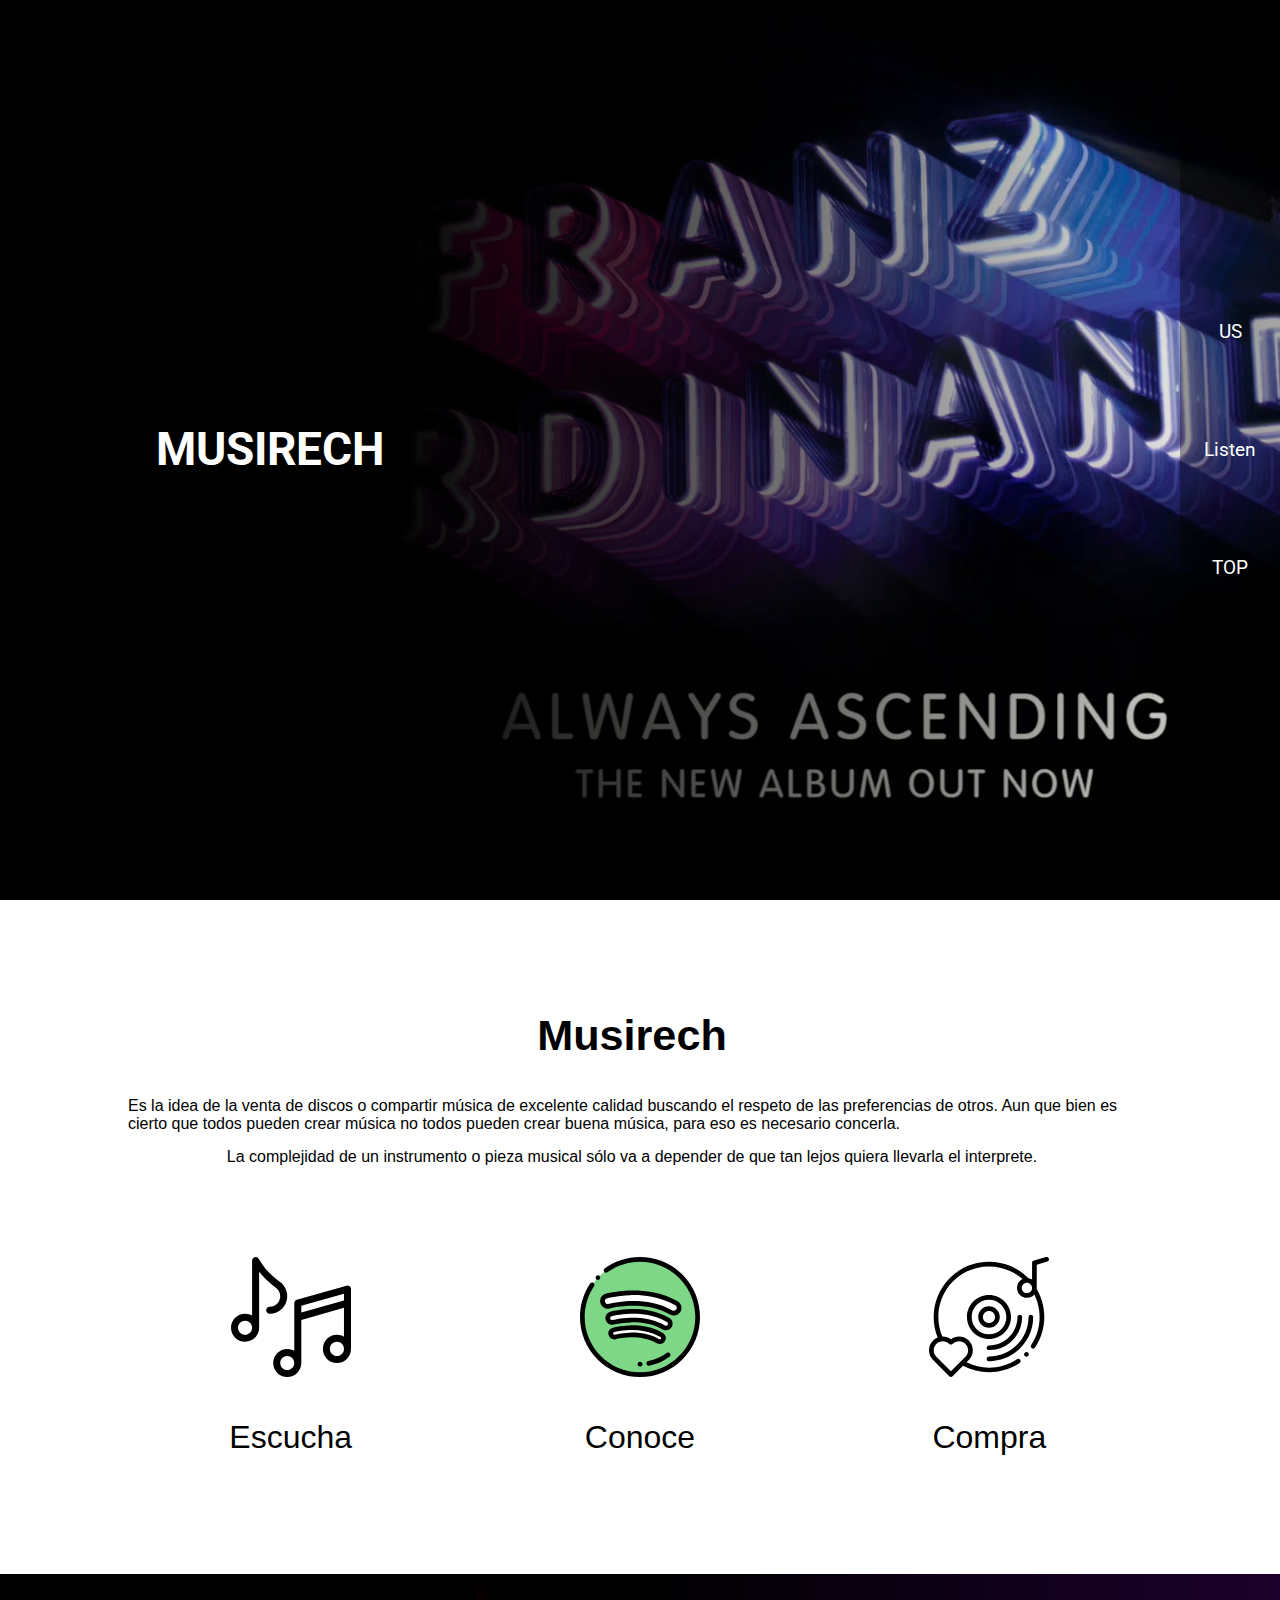
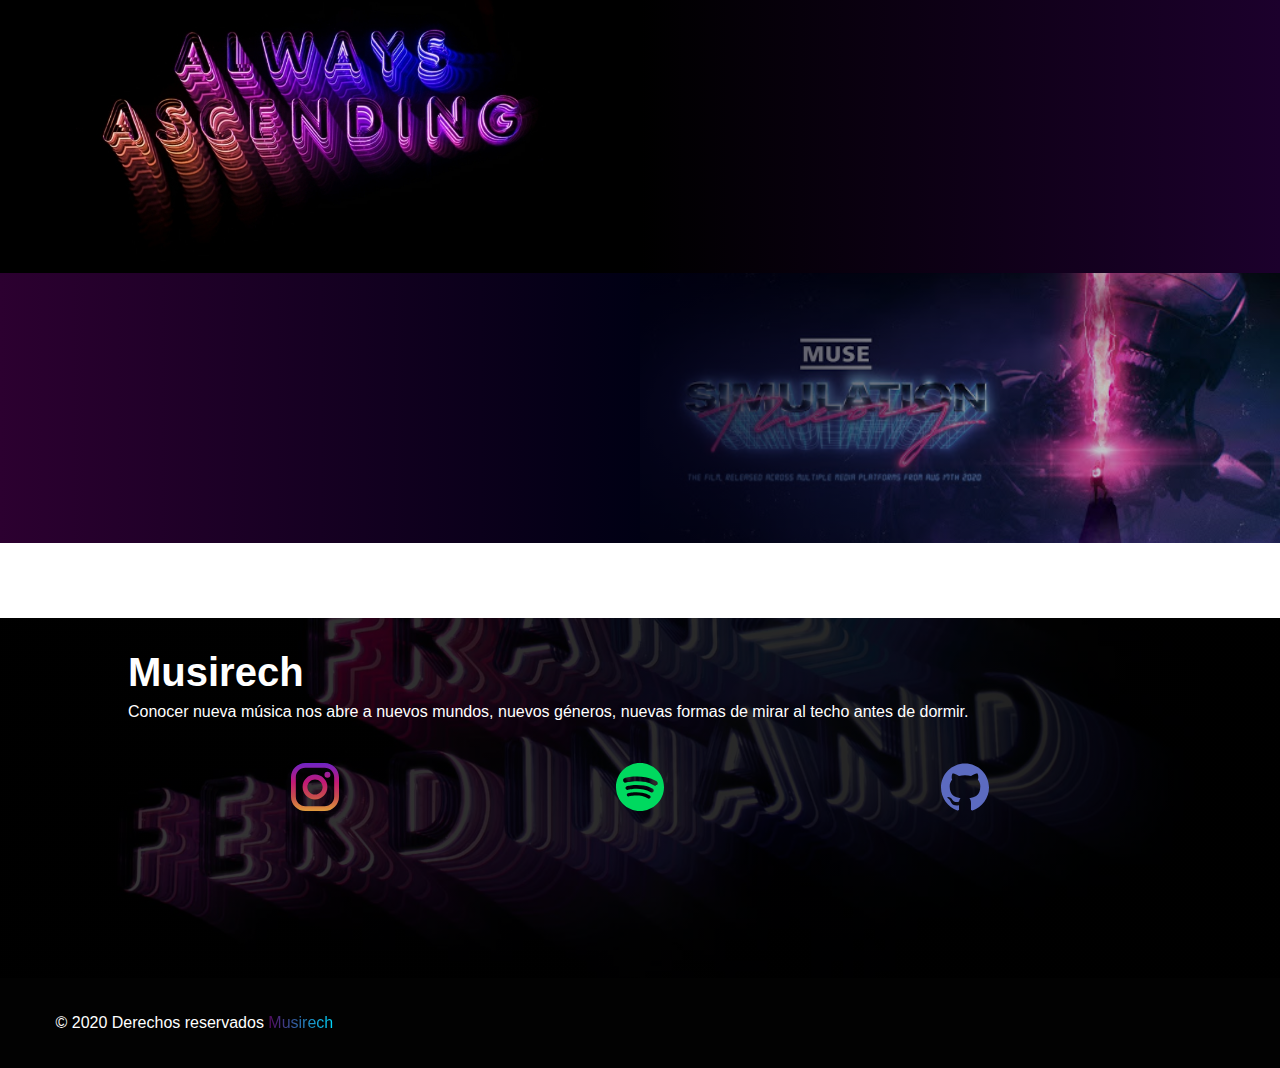
<file: index.html>
<!DOCTYPE html>
<html lang="en">
<head>
    <meta charset="UTF-8">
    <meta name="viewport" content="width=device-width, initial-scale=1.0">
    <link rel="preconnect" href="https://fonts.gstatic.com">
    <link rel="icon" href="img/icons/vinilo.svg">
    <link href="https://fonts.googleapis.com/css2?family=Roboto:wght@400;700;900&display=swap" rel="stylesheet">
    <link href="https://fonts.googleapis.com/icon?family=Material+Icons" rel="stylesheet">
    <link rel="stylesheet" href="css/normalize.css">
    <link rel="stylesheet" href="css/style.css">
    <link rel="stylesheet" href="css/responsive.css">
    <title>Musirech</title>
</head>
<body>
    
    <header>
        <div class="gridhead"> 
            <div class="columnas headColor">
                <div class="barra">
                <div class="musirech">
                <a href="index.html"><h1>MUSIRECH</h1></a> 
                </div>
                </div>
            </div>
            <div class="columnas-h headColumn">
                <div class="barra">
                    <nav class="navegacion">
                    <a href="us.html">US</a>
                    <a href="mls.html">Listen</a>
                    <a href="top.html">TOP</a>
                    </nav>
                </div>
            </div>
        </div>
    </header>

    <section class="contenedor separador grid">
        <div class="columnas-12">

            <h2 class="text-center">Musirech</h2>
        <p>Es la idea de la venta de discos o compartir música de excelente calidad buscando el respeto de las preferencias de otros.
            Aun que bien es cierto que todos pueden crear música no todos pueden crear buena música, para eso es necesario concerla.
        </p>
        <p class="mot text-center">
            La complejidad de un instrumento o pieza musical sólo va a depender de que tan lejos quiera llevarla el interprete.
        </p>
    </div>
    </section>

    <section class="contenedor separador grid">
            <div class="columnas-4c">
                <img src="img/icons/nota-musical.svg" alt="music" class="iconm">
                <h4>Escucha</h4>
            </div>    
            <div class="columnas-4c">
                <img src="img/icons/spotify.svg" alt="spotify" class="iconm">
                <h4>Conoce</h4>
            </div>    
            <div class="columnas-4c">
                <img src="img/icons/musica.svg" alt="disco" class="iconm">
                <h4>Compra</h4>
            </div>    
    </section>

    <main class="separador">
        <div class="grid">
            <div class="columnas-6 coloretion3"></div>
            <div class="columnas-6 coloretion4"></div>
        </div>
        <div class="grid">
            <div class="columnas-6 coloretion"></div>
            <div class="columnas-6 coloretion2"></div>
        </div>
    </main>
    
    <footer class="separador fondfooter2">
        <div class="contenedor fo">
                <h3 class="White2">Musirech</h3>
            <div>
    
                <p class="White2">Conocer nueva música nos abre a nuevos mundos, nuevos géneros, nuevas formas de mirar al techo antes de dormir.</p>
            </div>
            <div class="grid2">
                <div class="columnas-4c"><a href="https://www.instagram.com/c.fabian.b/" target="_blank" rel="noopener noreferrer"><img src="img/icons/instagram.svg" alt="icon" class="vpy"></a>
                </div>
                <div class="columnas-4c">
                <a href="https://open.spotify.com/user/219gsyvt0uaf8daat358u8n58?si=OfvCuQtkR-6CBbhQF8tY_Q" target="_blank" rel="noopener noreferrer"><img src="img/icons/spotifyOrg.svg" alt="icon"  class="vpy"></a>
                </div>
                <div class="columnas-4c">
                    <a href="https://github.com/Fabian137" target="_blank" rel="noopener noreferrer"><img src="img/icons/github.svg" alt="icon" class="vpy"></a>
                </div>
            </div>
        </div>
    </footer>
    <div class="copyri2 White2">
        <div >
            <p>&copy; 2020 Derechos reservados <span class="position">Musirech</span></p>
        </div>
    </div>

</body>
</html>
</file>
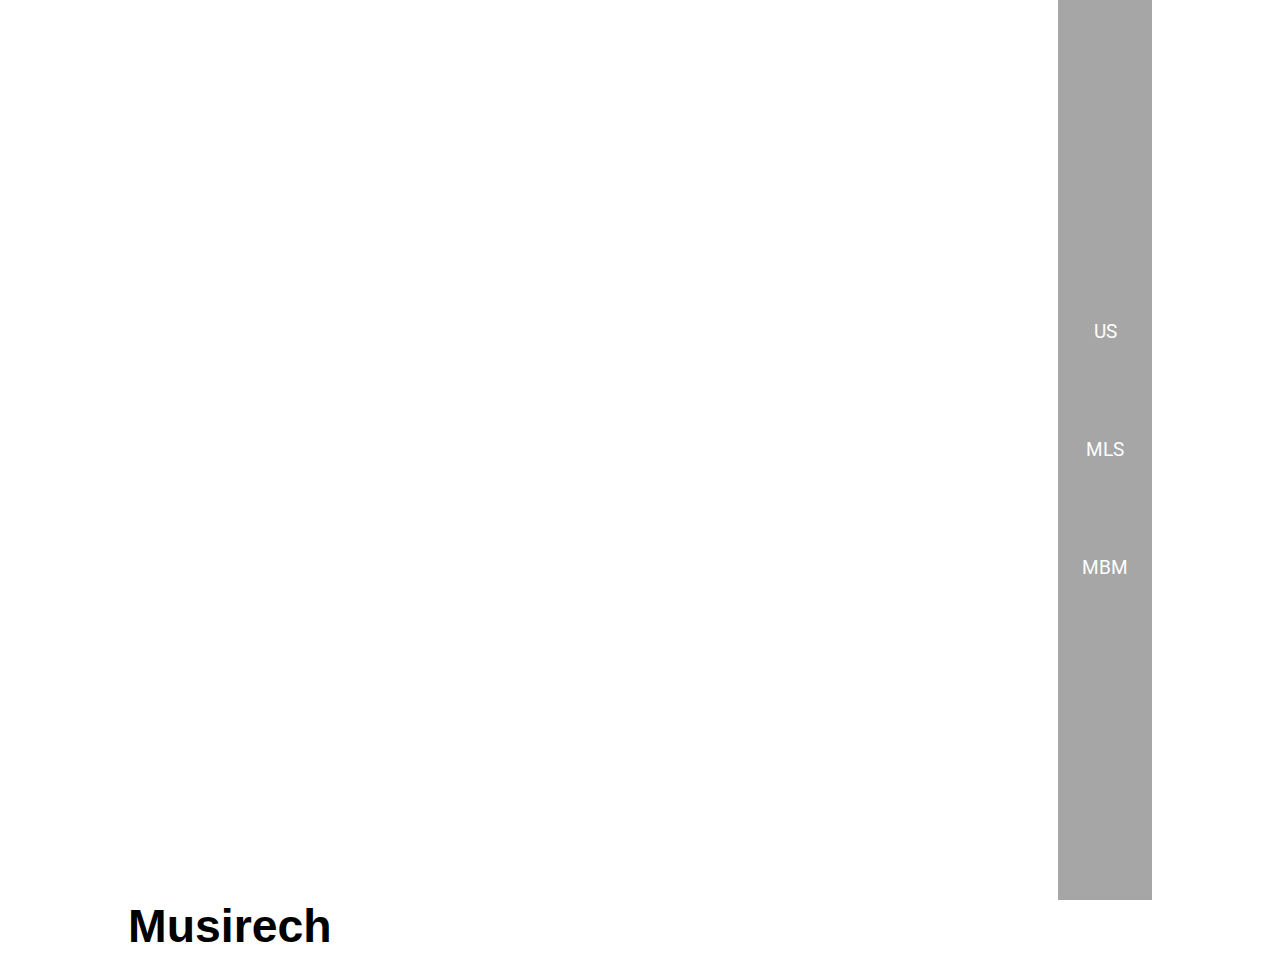
<file: html/index.html>
<!DOCTYPE html>
<html lang="en">
<head>
    <meta charset="UTF-8">
    <meta name="viewport" content="width=device-width, initial-scale=1.0">
    <link rel="preconnect" href="https://fonts.gstatic.com">
<link href="https://fonts.googleapis.com/css2?family=Roboto:wght@400;700;900&display=swap" rel="stylesheet">
    <link rel="stylesheet" href="../css/normalize.css">
    <link rel="stylesheet" href="../css/style.css">
    <title>Mu</title>
</head>
<body>
    
    <header>
        <div class="contenedor">
            <div class="barra">
            <nav class="navegacion">
                <a href="us.html">US</a>
                <a href="mls.html">MLS</a>
                <a href="mbm.html">MBM</a>
            </nav>
            </div>
            <div class="musirech">
                <h1>Musirech</h1>
            </div> 
        </div>
    </header>

    <section>
        
    </section>

</body>
</html>
</file>
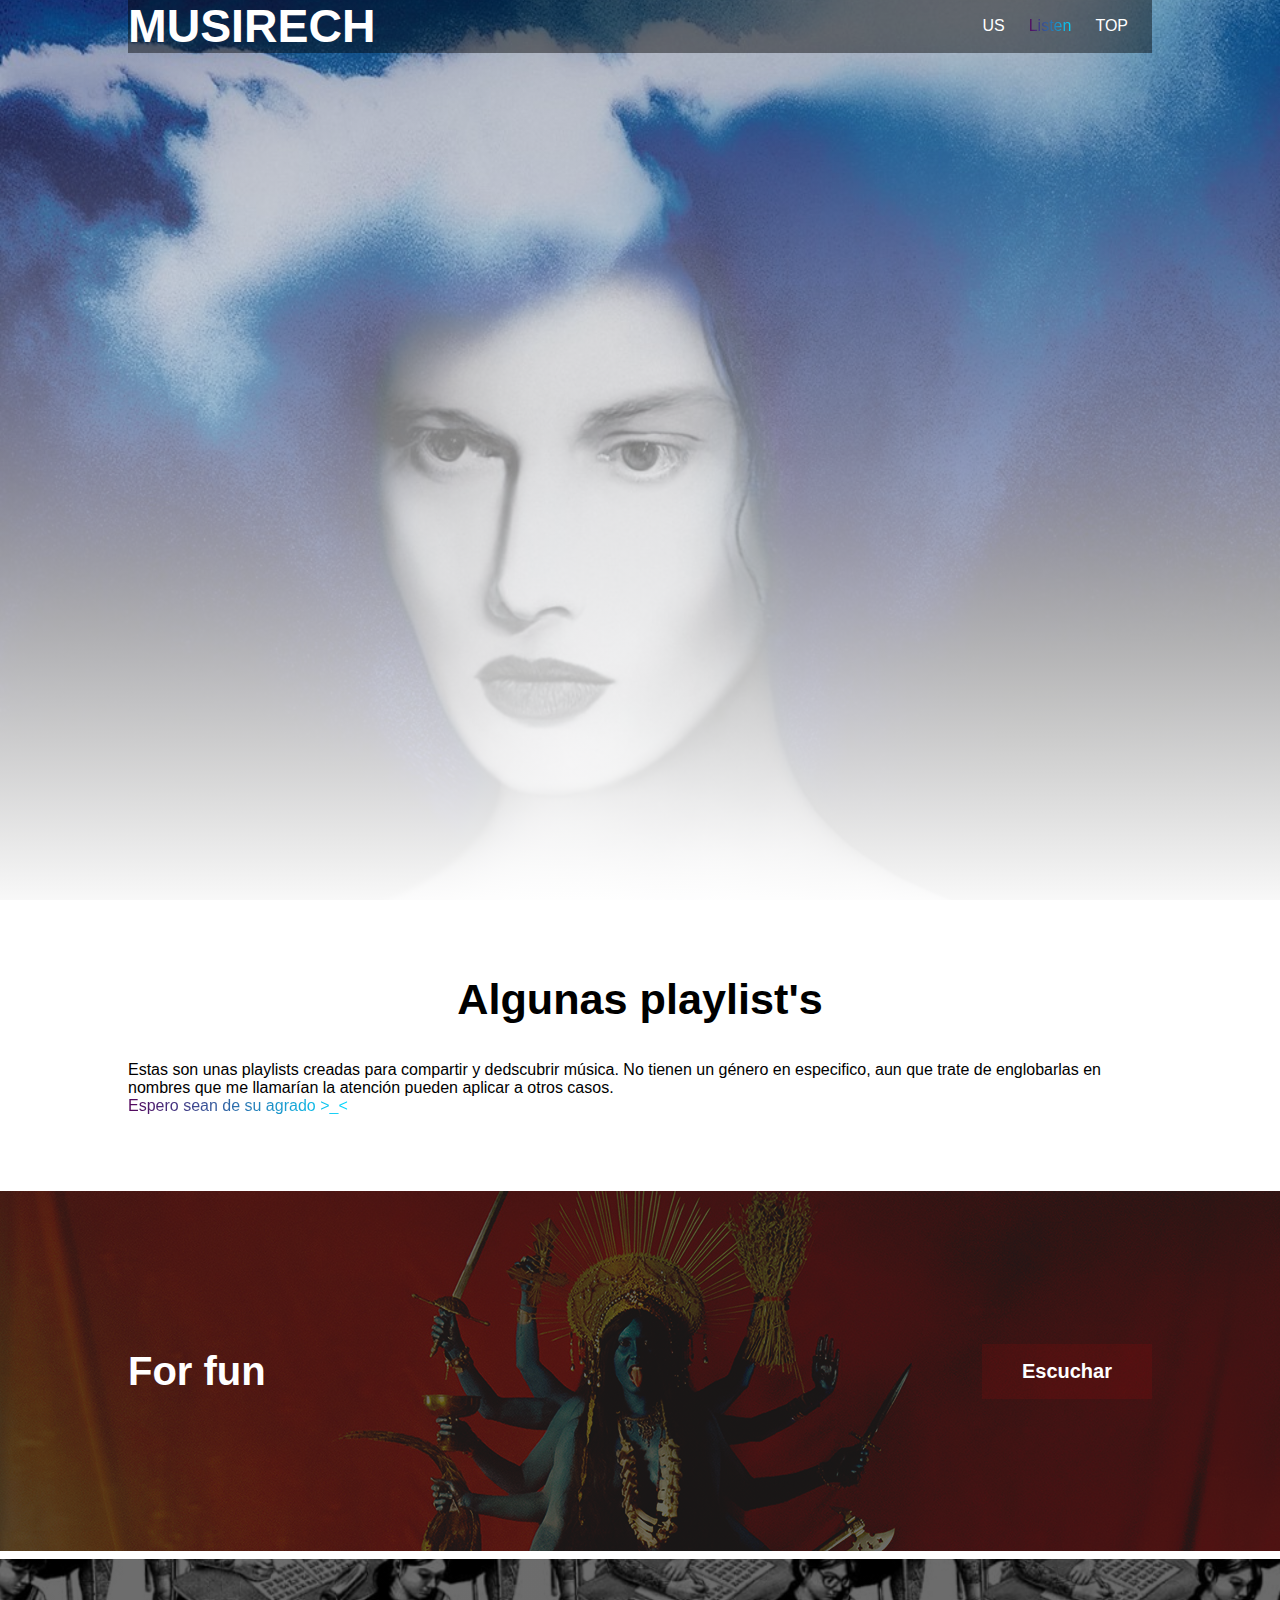
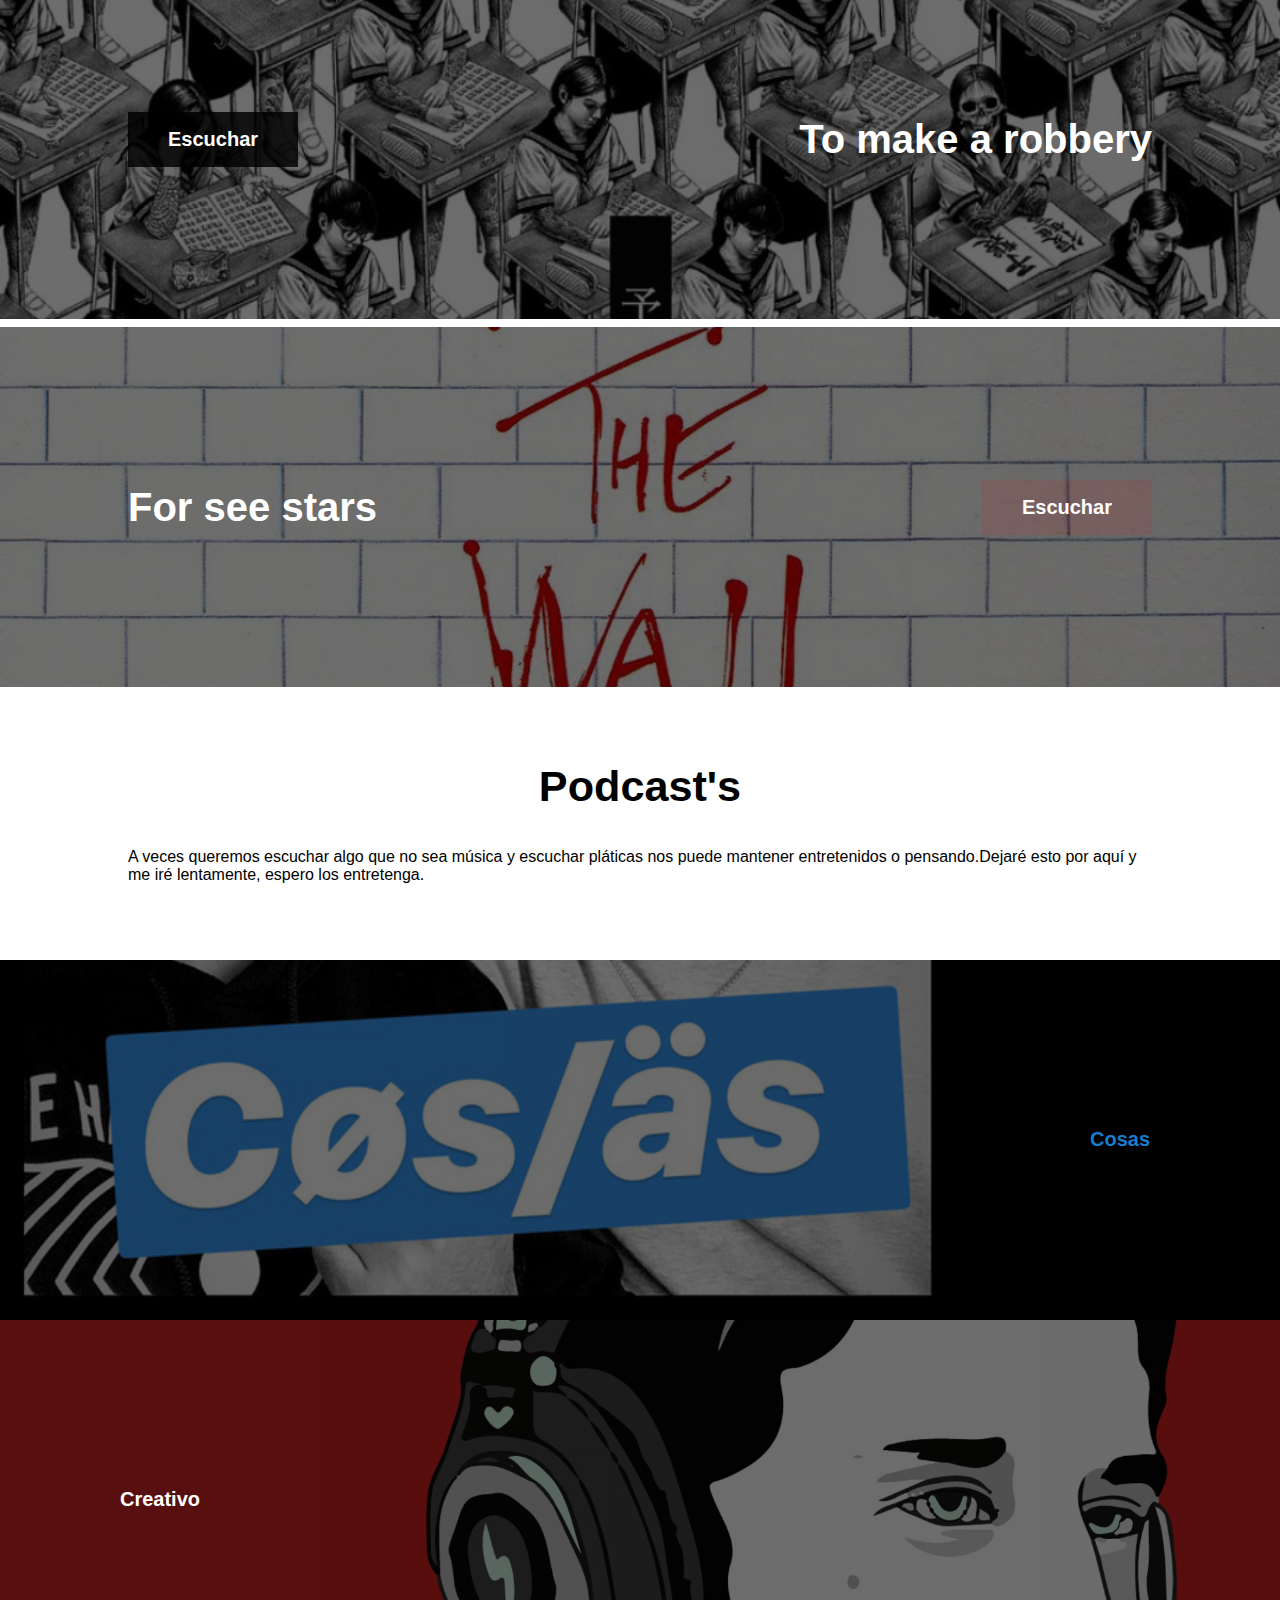
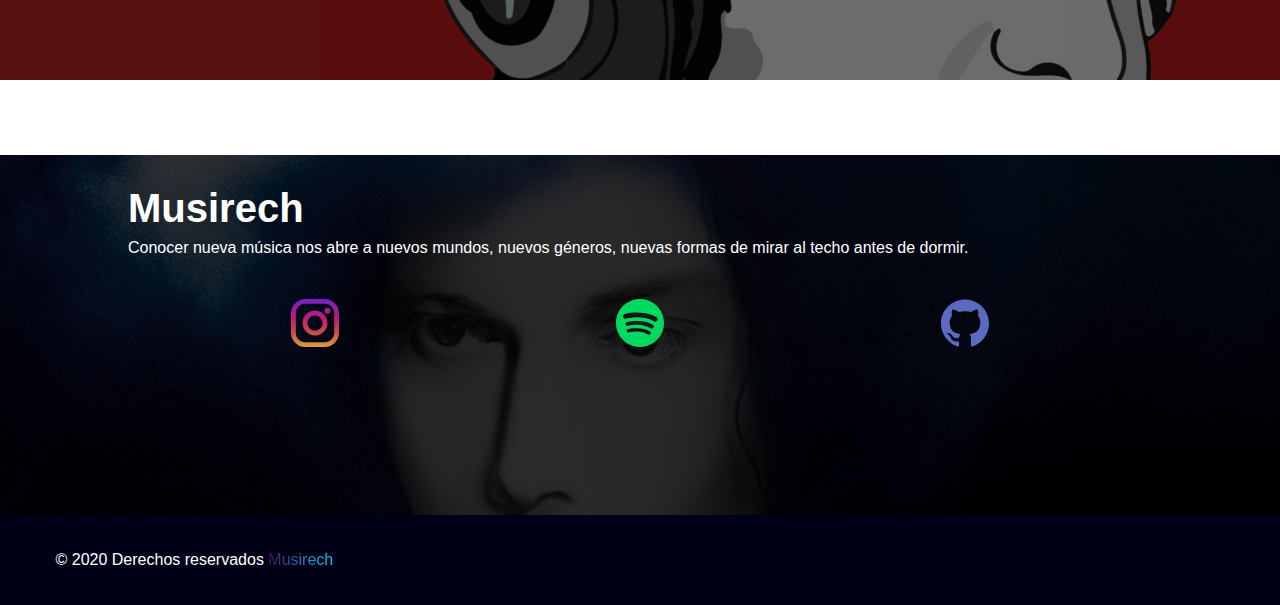
<file: mls.html>
<!DOCTYPE html>
<html lang="en">
<head>
    <meta charset="UTF-8">
    <meta name="viewport" content="width=device-width, initial-scale=1.0">
    <link rel="icon" href="img/icons/vinilo.svg">
    <link rel="stylesheet" href="css/normalize.css">
    <link rel="stylesheet" href="css/style.css">
    <link rel="stylesheet" href="css/responsive.css">
    <title>Musirech</title>
</head>
<body>
    <header>
        <div class="fondopages">
            <div > 
                <div class="barra2 contenedor">
                    <div class="musirech"><a href="index.html"><h1>MUSIRECH</h1></a></div>
                    <nav class="navegacion2">
                        <a href="us.html" >US</a>
                        <a href="#" class="position">Listen</a>
                        <a href="top.html">TOP</a>
                    </nav>
                </div>
            </div>
        </div>
    </header>

    <section class="contenedor separador">
        <h2 class="text-center">Algunas playlist's</h2>
        <p>Estas son unas playlists creadas para compartir y dedscubrir música. No tienen un género en especifico, aun que trate de englobarlas en nombres que me llamarían la atención pueden aplicar a otros casos. <br><span class="text-center position"> Espero sean de su agrado >_<</span></p>
    </section>

    <section class="separador">
        <div class="fondrecom">
            <div class="contenedor recom">
                <h3>For fun<a href="https://open.spotify.com/playlist/7kbbCqd8bKgqplZ2wrgkln" target="_blank" rel="noopener noreferrer" class="btndis">Escuchar</a></h3>  
            </div>
        </div>
        <div class="fondrecom2">
            <div class="contenedor recom2">
                <h3>To make a robbery<a href="https://open.spotify.com/playlist/51QIjb3SSVSzv9mqMFDnNZ" target="_blank" rel="noopener noreferrer" class="btndis2">Escuchar</a></h3> 
            </div>
        </div>
        <div class="fondrecom3">
            <div class="contenedor recom">
                <h3>For see stars<a href="https://open.spotify.com/playlist/5lRCJbcprZVm3ryqcWw7Og" target="_blank" rel="noopener noreferrer" class="btndis">Escuchar</a></h3>  
            </div>
        </div>
    </section>

    <section class="contenedor separador">
        <h2 class="text-center">Podcast's</h2>
        <p>A veces queremos escuchar algo que no sea música y escuchar pláticas nos puede mantener entretenidos o pensando.Dejaré esto por aquí y me iré lentamente, espero los entretenga.</p>
    </section>
    <section class="separador">
        <div class="grid">
            <div class="fondrecom4 columnas-9"></div>
            <div class="columnas-3pod">
                <a href="https://open.spotify.com/show/5eGKwDdheB8QFmyH9JG2Uw?si=tHb1vV0DTXm8LOeXA6SgKg" target="_blank" rel="noopener noreferrer" class="btndis4">Cosas</a>  
            </div>
        </div>
        <div class="grid">
            <div class="columnas-3pod">
                <a href="https://open.spotify.com/show/5Wik1DfA7kLiqRP9wNwFap?si=6-eM5CxITfmcOuR0klMiUQ" target="_blank" rel="noopener noreferrer" class="btndis5">Creativo</a>  
            </div>
            <div class="fondrecom5 columnas-9"></div>
                
        </div>
        
    </section>

    <footer class="separador fondfooter">
        <div class="contenedor fo">
                <h3 class="White2">Musirech</h3>
            <div>
    
                <p class="White2">Conocer nueva música nos abre a nuevos mundos, nuevos géneros, nuevas formas de mirar al techo antes de dormir.</p>
            </div>
            <div class="grid2">
                <div class="columnas-4c"><a href="https://www.instagram.com/c.fabian.b/" target="_blank" rel="noopener noreferrer"><img src="img/icons/instagram.svg" alt="icon" class="vpy"></a>
                </div>
                <div class="columnas-4c">
                <a href="https://open.spotify.com/user/219gsyvt0uaf8daat358u8n58?si=OfvCuQtkR-6CBbhQF8tY_Q" target="_blank" rel="noopener noreferrer"><img src="img/icons/spotifyOrg.svg" alt="icon"  class="vpy"></a>
                </div>
                <div class="columnas-4c">
                    <a href="https://github.com/Fabian137" target="_blank" rel="noopener noreferrer"><img src="img/icons/github.svg" alt="icon" class="vpy"></a>
                </div>
            </div>
        </div>
    </footer>
    <div class="copyri White2">
        <div >
            <p>&copy; 2020 Derechos reservados <span class="position">Musirech</span></p>
        </div>
    </div>
</body>
</html>
</file>
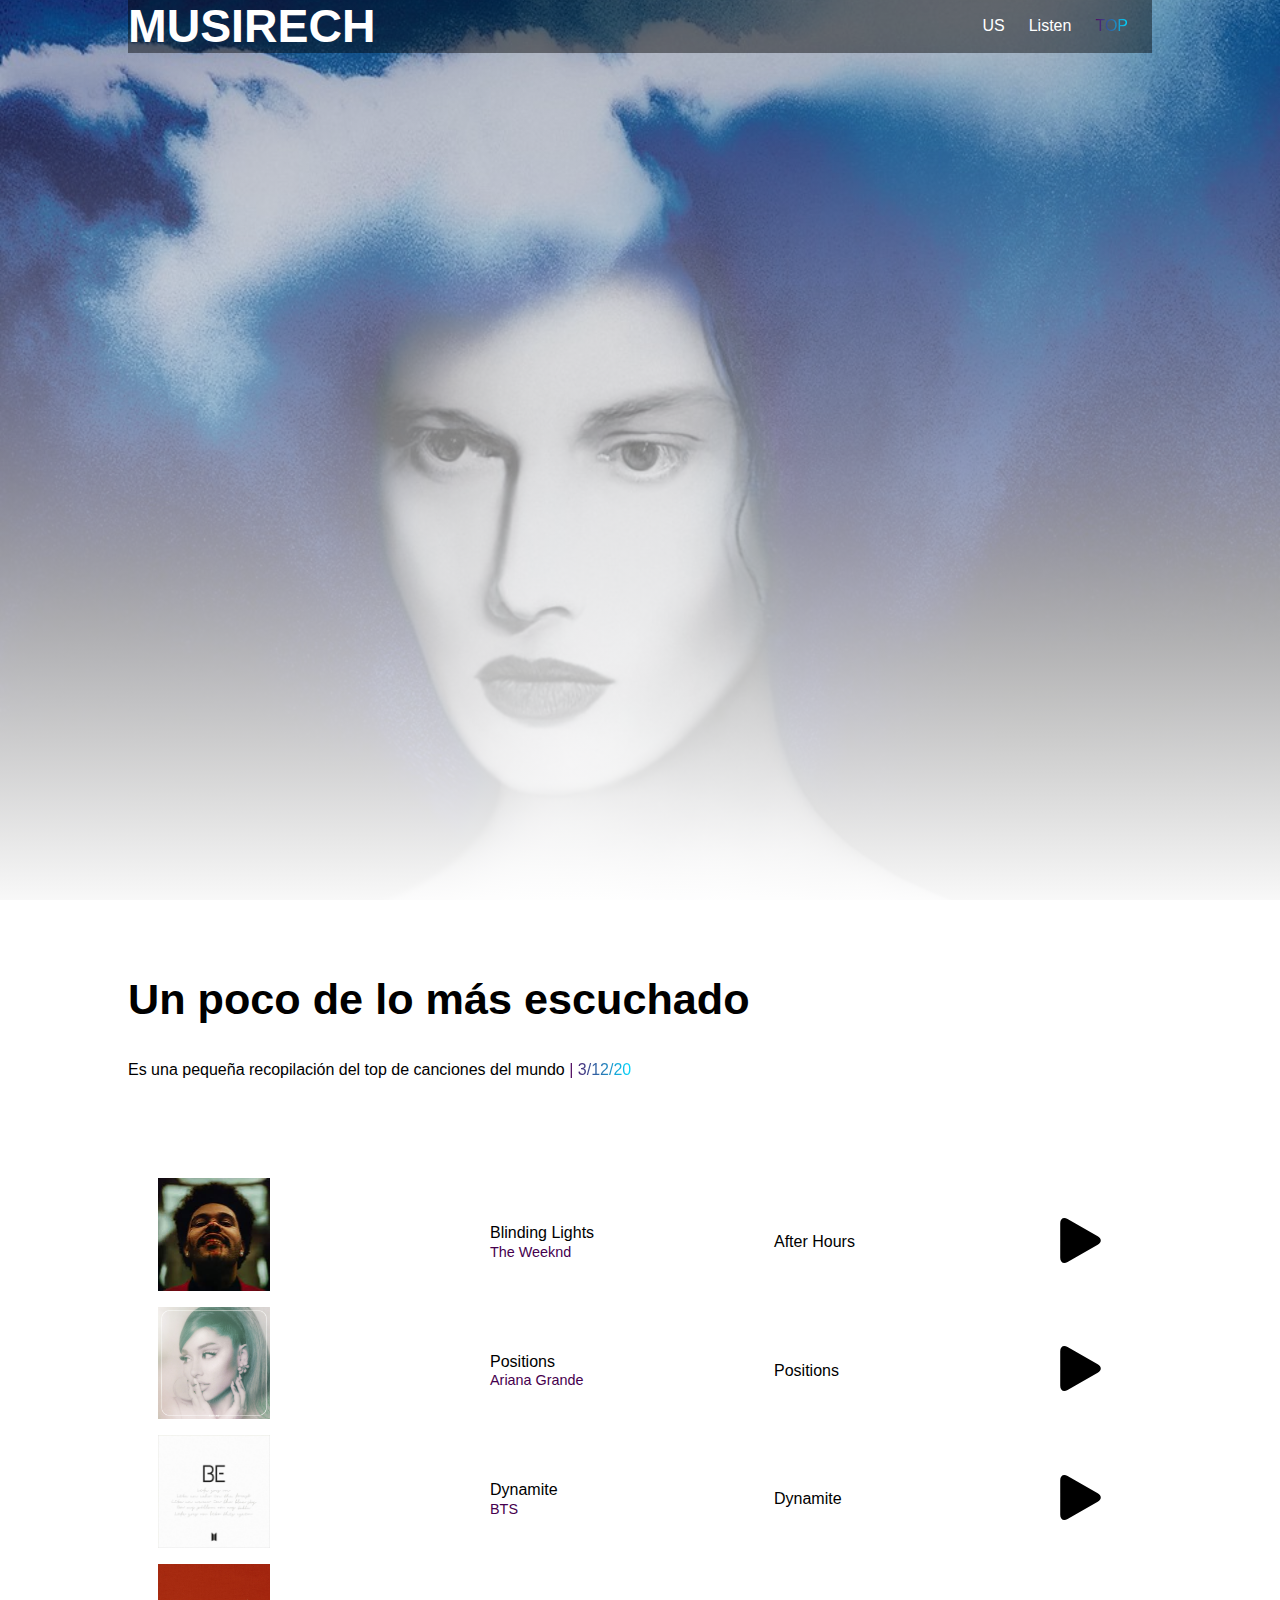
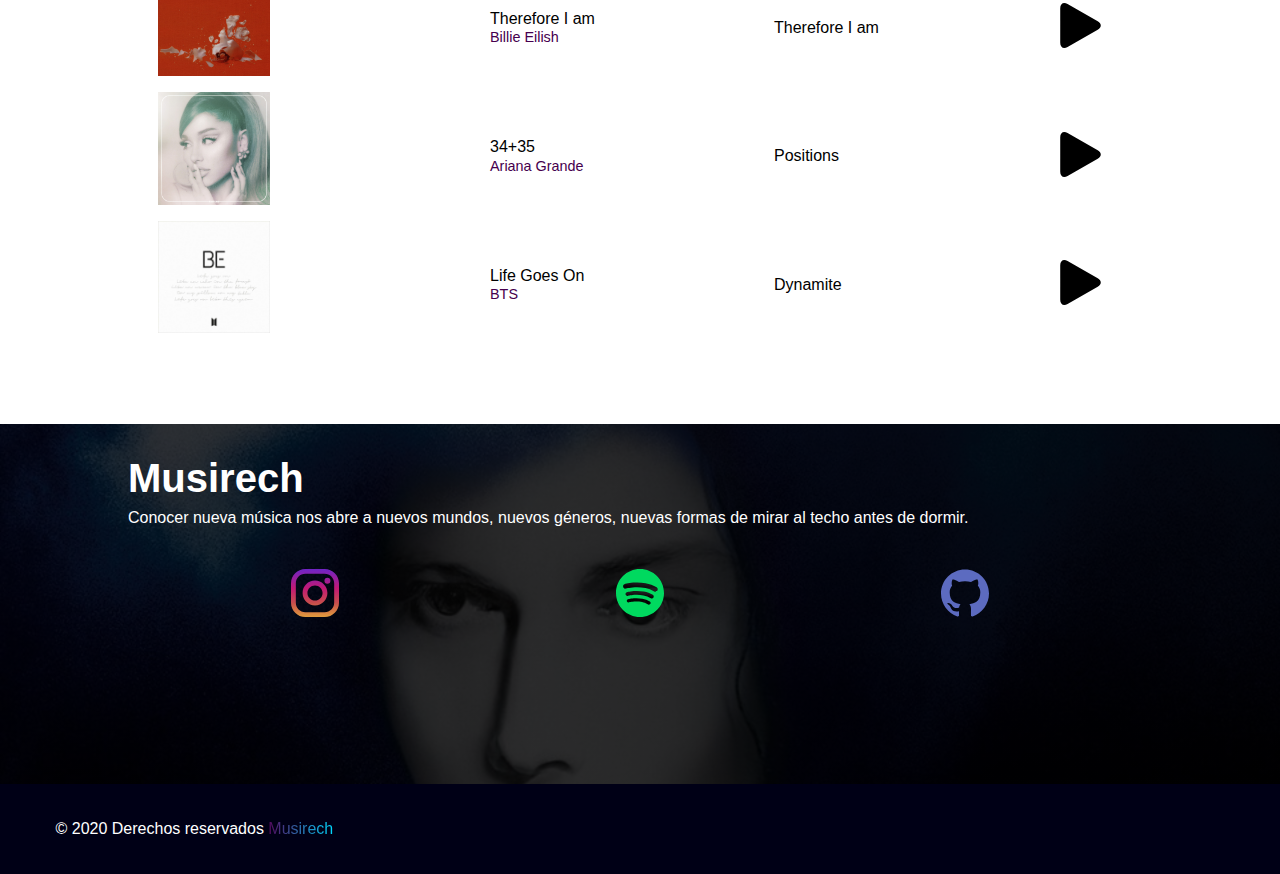
<file: top.html>
<!DOCTYPE html>
<html lang="en">
<head>
    <meta charset="UTF-8">
    <meta name="viewport" content="width=device-width, initial-scale=1.0">
    <link rel="icon" href="img/icons/vinilo.svg">
    <link rel="stylesheet" href="css/normalize.css">
    <link rel="stylesheet" href="css/style.css">
    <link rel="stylesheet" href="css/responsive.css">
    <title>Musirech</title>
</head>
<body>
    <header>
        <div class="fondopages">
            <div > 
                <div class="barra2 contenedor">
                    <div class="musirech"><a href="index.html"><h1>MUSIRECH</h1></a></div>
                    <nav class="navegacion2">
                        <a href="us.html" >US</a>
                        <a href="mls.html">Listen</a>
                        <a href="#" class="position">TOP</a>
                    </nav>
                </div>
            </div>
        </div>
    </header>

    <section class="contenedor separador">
        <h2>Un poco de lo más escuchado</h2>
    <P>Es una pequeña recopilación del top de canciones del mundo <span class="position">| 3/12/20</span></P>
    </section>

    <section class="grid3 separador">
        <div class="columnas-3c">
                <img src="img/albumimg/theweekend.jpg" class="imglist">
            <img src="img/albumimg/ArianaPositions.jpg" class="imglist">
            <img src="img/albumimg/BTSdynamite.jpg" class="imglist">
            <img src="img/albumimg/Therefore-I-Am.jpg" class="imglist">
            <img src="img/albumimg/ArianaPositions.jpg" class="imglist">
            <img src="img/albumimg/BTSdynamite.jpg" class="imglist">
        </div>
        <div class="columnas-3ca">
                <p class="septi">Blinding Lights <br> <span class="artist"><a href="https://open.spotify.com/artist/1Xyo4u8uXC1ZmMpatF05PJ?si=wEXfNGOeTNKcR8dQ6DQmJQ" target="_blank" rel="noopener noreferrer">The Weeknd</a></span></p>
                <p class="septi">Positions <br> <span class="artist"><a href="https://open.spotify.com/artist/66CXWjxzNUsdJxJ2JdwvnR?si=7zGtOs-oQzeE3E2XId0bWA" target="_blank" rel="noopener noreferrer">Ariana Grande</a></span></p>
                <p class="septi">Dynamite <br> <span class="artist"><a href="https://open.spotify.com/artist/3Nrfpe0tUJi4K4DXYWgMUX?si=0Hq1Z_GSRbeJMhQGg9Fuog" target="_blank" rel="noopener noreferrer">BTS</a></span></p>
                <p class="septi">Therefore I am <br> <span class="artist"><a href="https://open.spotify.com/artist/6qqNVTkY8uBg9cP3Jd7DAH?si=37q6HFdsRrebdkd6ruhBZQ" target="_blank" rel="noopener noreferrer"> Billie Eilish</a></span></p>
                <p class="septi">34+35 <br> <span class="artist"><a href="https://open.spotify.com/artist/66CXWjxzNUsdJxJ2JdwvnR?si=7zGtOs-oQzeE3E2XId0bWA" target="_blank" rel="noopener noreferrer">Ariana Grande</a></span></p>
                <p class="septi">Life Goes On <br> <span class="artist"><a href="https://open.spotify.com/artist/3Nrfpe0tUJi4K4DXYWgMUX?si=0Hq1Z_GSRbeJMhQGg9Fuog" target="_blank" rel="noopener noreferrer">BTS</a></span></p>
                
            
        </div>
        <div class="columnas-3ca">
                <a href="https://open.spotify.com/album/4yP0hdKOZPNshxUOjY0cZj?si=7jsvNdHoRfS2rGC6ISJaxQ" target="_blank" rel="noopener noreferrer"><p class="septi">After Hours</p></a>
                <a href="https://open.spotify.com/album/3euz4vS7ezKGnNSwgyvKcd?si=tf5JxmuJTAaWdvmVGx0Wxg" target="_blank" rel="noopener noreferrer"><p class="septi">Positions</p></a>
                <a href="https://open.spotify.com/album/2qehskW9lYGWfYb0xPZkrS?si=cjLdRdtPQ7erkKlNCX8XQA" target="_blank" rel="noopener noreferrer"><p class="septi">Dynamite</p></a>
                <a href="https://open.spotify.com/album/5G58VVE9ub1KE01Mvbd8XM?si=w7EY-5phQYu0SPyM-bF3Hw" target="_blank" rel="noopener noreferrer"><p class="septi">Therefore I am</p></a>
                <a href="https://open.spotify.com/album/3euz4vS7ezKGnNSwgyvKcd?si=tf5JxmuJTAaWdvmVGx0Wxg" target="_blank" rel="noopener noreferrer"><p class="septi">Positions</p></a>
                <a href="https://open.spotify.com/album/2qehskW9lYGWfYb0xPZkrS?si=cjLdRdtPQ7erkKlNCX8XQA" target="_blank" rel="noopener noreferrer"><p class="septi">Dynamite</p></a>
        </div>
        <div class="columnas-3ca">
                <a href="https://open.spotify.com/track/0VjIjW4GlUZAMYd2vXMi3b" target="_blank" rel="noopener noreferrer"><img src="img/icons/reproduccion.svg" class="iconlist"></a>
                <a href="https://open.spotify.com/track/35mvY5S1H3J2QZyna3TFe0" target="_blank" rel="noopener noreferrer" class="iconlist"><img src="img/icons/reproduccion.svg" class="iconlist"></a>
                <a href="https://open.spotify.com/track/4saklk6nie3yiGePpBwUoc" target="_blank" rel="noopener noreferrer" class="iconlist"><img src="img/icons/reproduccion.svg" class="iconlist"></a>
                <a href="https://open.spotify.com/track/54bFM56PmE4YLRnqpW6Tha" target="_blank" rel="noopener noreferrer"><img src="img/icons/reproduccion.svg" class="iconlist"></a>
                <a href="https://open.spotify.com/track/6Im9k8u9iIzKMrmV7BWtlF" target="_blank" rel="noopener noreferrer"><img src="img/icons/reproduccion.svg" class="iconlist"></a>
                <a href="https://open.spotify.com/track/249gnXrbfmV8NG6jTEMSwD" target="_blank" rel="noopener noreferrer"><img src="img/icons/reproduccion.svg" class="iconlist"></a>
        </div>
    </section>
    <section></section>
    <footer class="separador fondfooter">
        <div class="contenedor fo">
                <h3 class="White2">Musirech</h3>
            <div>
    
                <p class="White2">Conocer nueva música nos abre a nuevos mundos, nuevos géneros, nuevas formas de mirar al techo antes de dormir.</p>
            </div>
            <div class="grid2">
                <div class="columnas-4c"><a href="https://www.instagram.com/c.fabian.b/" target="_blank" rel="noopener noreferrer"><img src="img/icons/instagram.svg" alt="icon" class="vpy"></a>
                </div>
                <div class="columnas-4c">
                <a href="https://open.spotify.com/user/219gsyvt0uaf8daat358u8n58?si=OfvCuQtkR-6CBbhQF8tY_Q" target="_blank" rel="noopener noreferrer"><img src="img/icons/spotifyOrg.svg" alt="icon"  class="vpy"></a>
                </div>
                <div class="columnas-4c">
                    <a href="https://github.com/Fabian137" target="_blank" rel="noopener noreferrer"><img src="img/icons/github.svg" alt="icon" class="vpy"></a>
                </div>
            </div>
        </div>
    </footer>
    <div class="copyri White2">
        <div >
            <p>&copy; 2020 Derechos reservados <span class="position">Musirech</span></p>
        </div>
    </div>
</body>
</html>
</file>
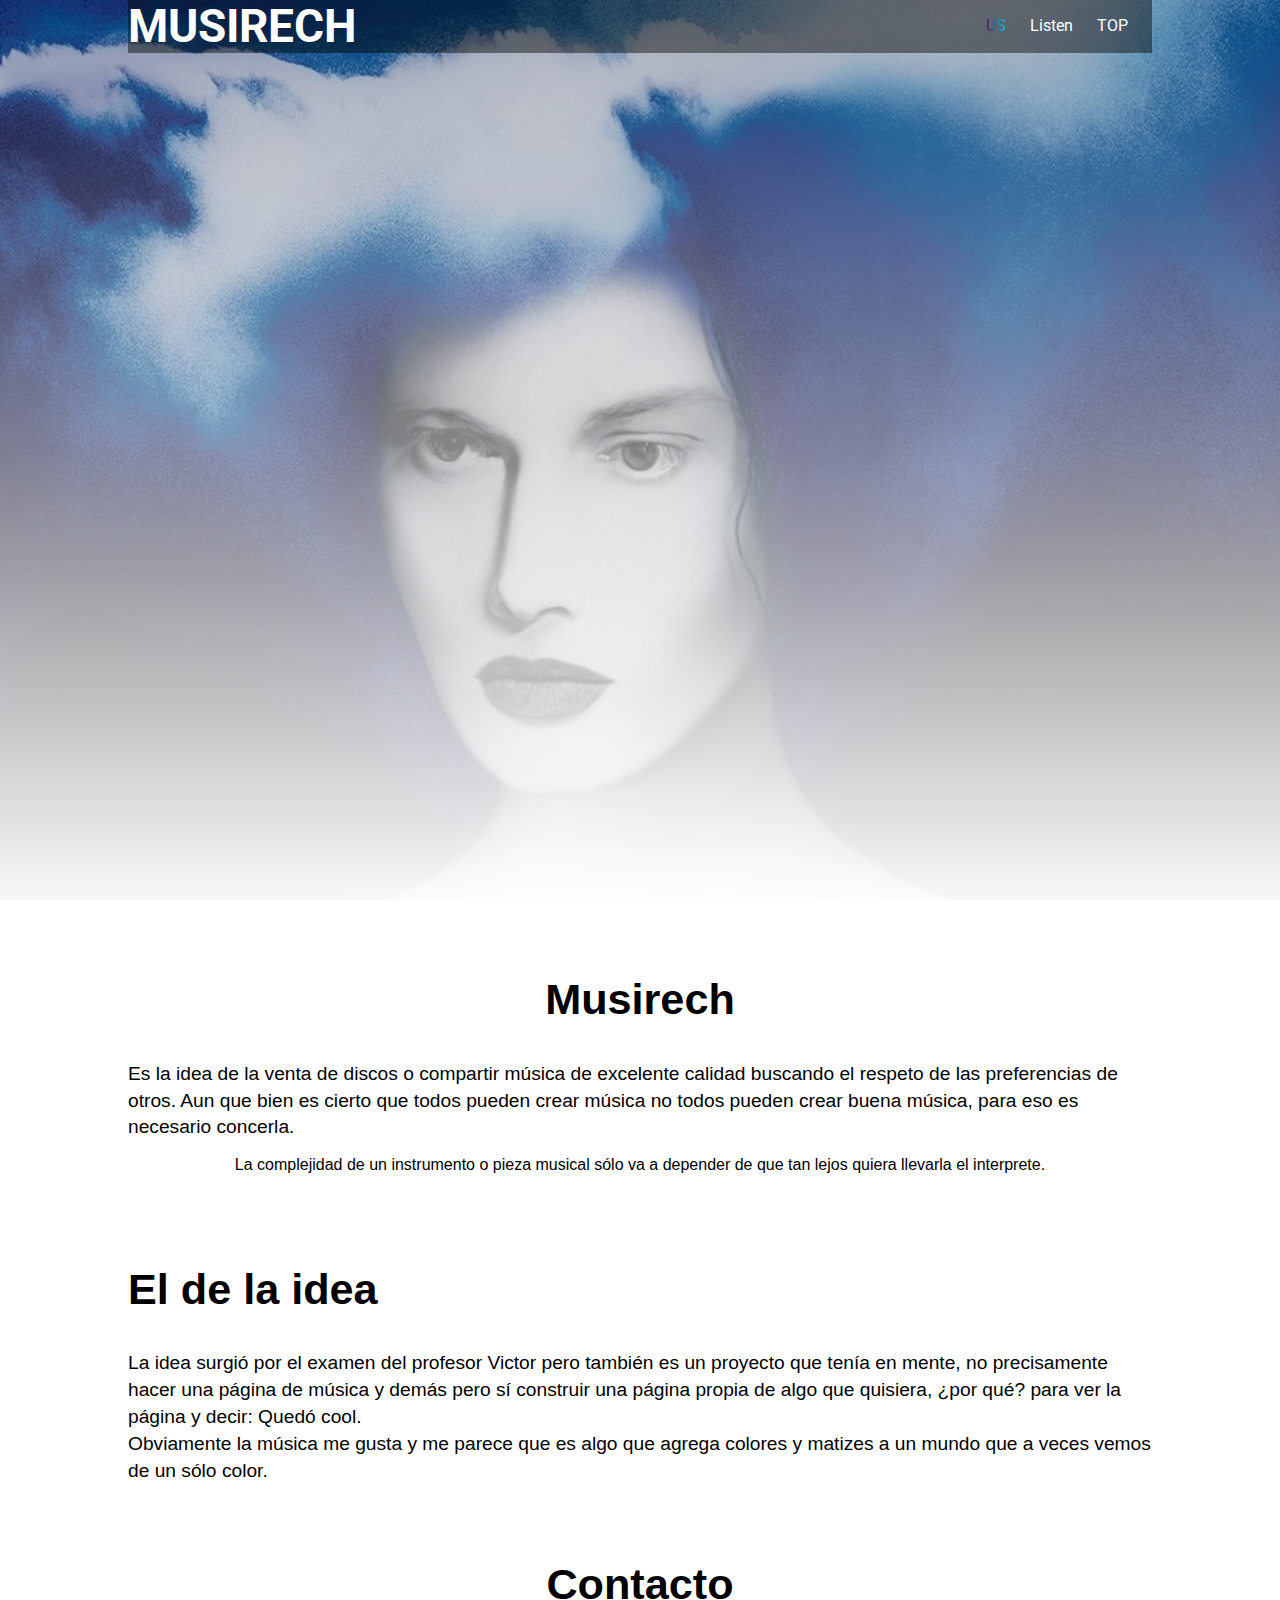
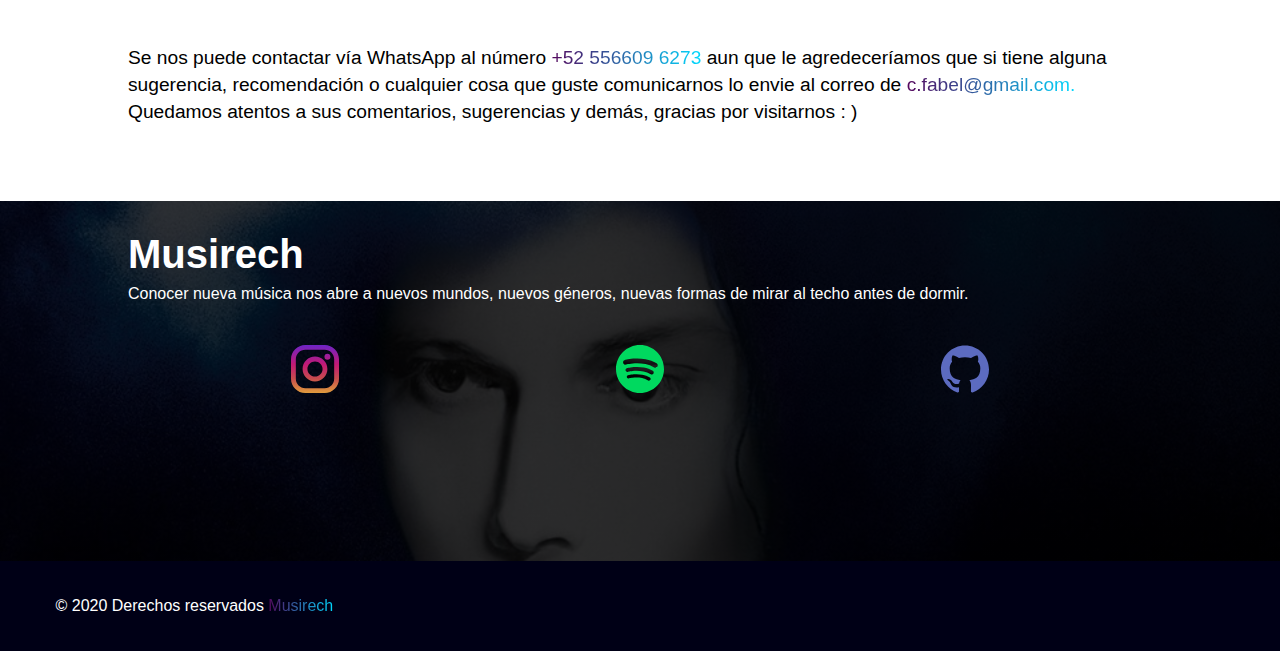
<file: us.html>
<!DOCTYPE html>
<html lang="en">
<head>
    <meta charset="UTF-8">
    <meta name="viewport" content="width=device-width, initial-scale=1.0">
    <link rel="icon" href="img/icons/vinilo.svg">
    <link rel="preconnect" href="https://fonts.gstatic.com">
    <link href="https://fonts.googleapis.com/css2?family=Roboto:wght@400;700;900&display=swap" rel="stylesheet">
    <link href="https://fonts.googleapis.com/icon?family=Material+Icons" rel="stylesheet">
    <link rel="stylesheet" href="css/normalize.css">
    <link rel="stylesheet" href="css/style.css">
    <link rel="stylesheet" href="css/responsive.css">
    <title>Musirech</title>
</head>
<body>
    

<header>
    <div class="fondopages">
        <div > 
            <div class="barra2 contenedor">
                <div class="musirech"><a href="index.html"><h1>MUSIRECH</h1></a></div>
                <nav class="navegacion2">
                    <a href="#" class="position">US</a>
                    <a href="mls.html">Listen</a>
                    <a href="top.html">TOP</a>
                </nav>
            </div>
        </div>
    </div>
</header>

<section class="contenedor separador">
    <h2 class="text-center">Musirech</h2>
    <p class="letext">Es la idea de la venta de discos o compartir música de excelente calidad buscando el respeto de las preferencias de otros.
    Aun que bien es cierto que todos pueden crear música no todos pueden crear buena música, para eso es necesario concerla.
    </p>
    <p class="mot text-center">
        La complejidad de un instrumento o pieza musical sólo va a depender de que tan lejos quiera llevarla el interprete.
    </p>
</section>
<section class="contenedor separador">
    <h2>El de la idea</h2>
    <p class="letext">La idea surgió por el examen del profesor Victor pero también es un proyecto que tenía en mente, no precisamente hacer una página de música y demás pero sí construir una página propia de algo que quisiera, ¿por qué? para ver la página y decir: Quedó cool. <br>
    Obviamente la música me gusta y me parece que es algo que agrega colores y matizes a un mundo que a veces vemos de un sólo color. </p>
</section>
<section class="contenedor separador">
    <h2 class="text-center">Contacto</h2>
    <p class="letext">Se nos puede contactar vía WhatsApp al número <span class="position">+52 556609 6273</span> aun que le agredeceríamos que si tiene alguna sugerencia, recomendación o cualquier cosa que guste comunicarnos lo envie al correo de <span class="position">c.fabel@gmail.com.</span>  Quedamos atentos a sus comentarios, sugerencias y demás, gracias por visitarnos : )
    </p>
</section>

<footer class="separador fondfooter">
    <div class="contenedor fo">
            <h3 class="White2">Musirech</h3>
        <div>

            <p class="White2">Conocer nueva música nos abre a nuevos mundos, nuevos géneros, nuevas formas de mirar al techo antes de dormir.</p>
        </div>
        <div class="grid2">
            <div class="columnas-4c"><a href="https://www.instagram.com/c.fabian.b/" target="_blank" rel="noopener noreferrer"><img src="img/icons/instagram.svg" alt="icon" class="vpy"></a>
            </div>
            <div class="columnas-4c">
            <a href="https://open.spotify.com/user/219gsyvt0uaf8daat358u8n58?si=OfvCuQtkR-6CBbhQF8tY_Q" target="_blank" rel="noopener noreferrer"><img src="img/icons/spotifyOrg.svg" alt="icon"  class="vpy"></a>
            </div>
            <div class="columnas-4c">
                <a href="https://github.com/Fabian137" target="_blank" rel="noopener noreferrer"><img src="img/icons/github.svg" alt="icon" class="vpy"></a>
            </div>
        </div>
    </div>
</footer>
<div class="copyri White2">
    <div >
        <p>&copy; 2020 Derechos reservados <span class="position">Musirech</span></p>
    </div>
</div>

</body>
</html>
</file>
<file: css/style.css>
/* Globals*/
.contenedor{max-width: 80%;margin: 0 auto;}
.separador{margin-top: 4.7rem;}
.text-center{text-align: center;}
.position{
    background: linear-gradient(90deg, rgb(85, 6, 92),rgb(0, 217, 255));
    -webkit-background-clip: text;
    color: transparent;
}
/* Header */
.headColor{background-color: #000000;}
.headColumn{
    background: linear-gradient(90deg, rgb(0, 0, 0), rgba(0, 0, 0, 0)), url(../img/franz-still.jpg);
    height: 100vh;
    background-size: cover;
    background-position: center center;
    background-repeat: no-repeat;
}
.fondopages{
    background: linear-gradient(180deg, rgba(0, 0, 0, 0.199), rgba(255, 255, 255, 0.973)), url(../img/albumimg/EcosJack.jpg);
    background-size: cover;
    background-position: center;
    height: 100vh;
}
.fondfooter{
    background: linear-gradient(90deg, rgba(0, 0, 0, 0.774), rgba(0, 0, 0, 0.89)), url(../img/albumimg/EcosJack.jpg);
    background-size: cover;
    background-position: center;
    height: 30vh;
}
.fondfooter2{
    background: linear-gradient(90deg, rgba(0, 0, 0, 0.774), rgba(0, 0, 0, 0.89)), url(../img/franz-still.jpg);
    background-size: cover;
    background-position: center;
    height: 35vh;
}
.fondrecom{
    background: linear-gradient(90deg, rgba(0, 0, 0, 0.574), rgba(0, 0, 0, 0.582)), url(../img/albumimg/motherblood.jpg);
    background-size: cover;
    background-position: center center;
    background-repeat: no-repeat;
    height: 40vh;
}
.fondrecom2{
    background: linear-gradient(90deg, rgba(0, 0, 0, 0.574), rgba(0, 0, 0, 0.582)), url(../img/albumimg/max2.jpeg);
    background-size: cover;
    background-position: center center;
    background-repeat: no-repeat;
    height: 40vh;
}
.fondrecom3{
    background: linear-gradient(90deg, rgba(0, 0, 0, 0.574), rgba(0, 0, 0, 0.582)), url(../img/albumimg/wall.jpg);
    background-size: cover;
    background-position: top;
    background-repeat: no-repeat;
    height: 40vh;
}
.fondrecom4{
    background: linear-gradient(90deg, rgba(0, 0, 0, 0.574), rgba(0, 0, 0, 0.582)), url(../img/albumimg/cosas.jpg);
    background-size: cover;
    background-position: bottom;
    background-repeat: no-repeat;
    height: 40vh;
}
.fondrecom5{
    background: linear-gradient(90deg, rgba(0, 0, 0, 0.574), rgba(0, 0, 0, 0.582)), url(../img/albumimg/creativo.jpg);
    background-size: cover;
    background-position: center;
    background-repeat: no-repeat;
    height: 40vh;
}
.recom h3{
    height: 40vh;
    display: flex;
    align-items: center;
    justify-content: space-between;
    color:white;
}
.recom2 h3{
    height: 40vh;
    display: flex;
    align-items: center;
    justify-content: space-between;
    flex-direction: row-reverse;
    color:white;
}
.barra{
    display: flex;
    justify-content: flex-end;
    align-items: center;
    height: 100vh;
}
.navegacion{
    display:flex;
    flex-direction: column;
    justify-content: center;
    background-color: #00000059;
    height: 100vh;
}
.navegacion a{
    text-align:center;
    margin: 3rem 1.5rem;
    font-family: 'Roboto', sans-serif;
    font-weight: 400;
    font-size: 1.2rem;
    color: white;
}
.navegacion2{display:flex;}
.navegacion2 a{
    text-decoration: none;
    font-family: 'Roboto', sans-serif;
    margin-right: 1.5rem;
    font-weight: 400;
    font-size: 1rem;
    color: white;
}
.navegacion2 .position{
    background: linear-gradient(90deg, rgb(85, 6, 92),rgb(0, 217, 255));
    -webkit-background-clip: text;
    color: transparent;
}
.barra2 :hover{
    background: linear-gradient(90deg, rgb(85, 6, 92),rgb(0, 217, 255));
    -webkit-background-clip: text;
    color: transparent;
}
.navegacion :hover{
    background: linear-gradient(90deg, rgb(85, 6, 92),rgb(0, 217, 255));
    -webkit-background-clip: text;
    color: transparent;
}
.musirech a{
    text-decoration: none;
    font-family: 'Roboto', sans-serif;
    color:white;
}
.musirech a :hover{
    background: linear-gradient(90deg, rgb(85, 6, 92),rgb(0, 217, 255));
    -webkit-background-clip: text;
    color: transparent;
}
/* Acaba header */
/* Otra sec */
.mot{line-height: 3;}
.iconm{width: 7.5rem;}
.White2{color:white;font-family: sans-serif;}
.letext {line-height: 1.4; font-size: 1.2rem;}
.coloretion{
    background: linear-gradient(90deg, rgb(44, 0, 48),rgb(0, 0, 20));
}
.coloretion2{
    background: linear-gradient(90deg, rgba(0, 0, 20, 0.822), rgba(0, 0, 0, 0)), url(../img/albumimg/stMU.jpg);
    background-size: cover;
    background-position: center center;
    background-repeat: no-repeat;
    max-height: 33.33vh;
    min-height: 30vh;
    background-repeat: no-repeat;
}
.coloretion3{
    background: linear-gradient(90deg, rgba(0, 0, 0, 0.014), rgba(187, 24, 24, 0)), url(../img/albumimg/AlwASc.jpeg);
    max-height: 33.3vh;
    min-height: 33.3vh;
    background-size: cover;
    background-position: center center;
    background-repeat: no-repeat;
}
.coloretion4{
    background: linear-gradient(90deg, rgb(0, 0, 0),rgb(28, 0, 44));
}
/*FOOTER*/
.fot{
    height: 30vh;
    display: flex;
    align-items: center;
    justify-content: space-between;
}
.grid2{display: flex; justify-content: center; height:15vh; align-items: center;}
.vpy{
    width: 1.5rem;
}
.repro{ background-color: #04040f9d;}
.imglist{width: 12.5vh; margin-bottom: 1rem;}
.iconlist{width: 5vh;}
.septi{color:black}
.artist a{color:#46004e; font-size: 0.9rem;}
a{text-decoration:none;}
.btndis{ 
padding: 1rem 2.5rem; 
background-color:rgba(255, 0, 0, 0.089);
font-size: 1.25rem;
transition: background-color .5s;
color:white;}
.btndis:hover{
background-color: #a00000a6;
}
.btndis2{ 
    padding: 1rem 2.5rem; 
    background-color:rgba(0, 0, 0, 0.822);
    font-size: 1.25rem;
    transition: background-color .5s;
    color: white;
}
.btndis2:hover{
    background-color: #fafafa;
    color: black;
}
.btndis4{ 
    width: 100%;height: 40vh;
    display: flex;
    justify-content: center;align-items: center;
    background-color:rgba(0, 0, 0, 0.897);
    font-size: 1.25rem;
    font-weight: 600;
    transition: background-color .5s;
    color: #1b7ccc;
}
.btndis4:hover{
    background-color: #c0c0c0;
}
.btndis5{
    width: 100%;height: 40vh;
    display: flex;
    justify-content: center;align-items: center;
    background-color:rgb(87, 15, 15);
    font-weight: 600;
    font-size: 1.25rem;
    transition: background-color .5s;
    color:white;}
    .btndis5:hover{
    background-color: #a3a2a2d8;
    color:black;
    }
</file>
<file: css/responsive.css>
@media (min-width:768px){
    .grid3{
        display: flex;
        justify-content: space-around;
    }
    .vpy{
        width: 3rem;
    }
    .barra{
        height: 100vh;
        justify-content: flex-end;}
    .barra2{
    display: flex;
    justify-content: space-between;
    align-items: center;
    background-color: #00000071;
    flex-direction: row;
    }
    .fondfooter{height: 40vh;}
    .fo{padding-top: 1.4rem;}
    .fondfooter2{height: 40vh;}
    .copyri{
        display: flex;
        align-items: center;
        height: 10vh;
        background-color: #000016;
    }
    .copyri2{
        display: flex;
        align-items: center;
        height: 10vh;
        background-color: #020202;
    }
    .gridhead{
    display: flex;
    justify-content: space-between;
    flex-wrap: wrap;
    }
    .copyri2 p{
        padding-left: 20%;
        width: 100%;
    }
    .copyri p{
        padding-left: 20%;
        width: 100%;
    }
    .columnas-4c{padding-top: 0;}
}
@media (min-width: 320px) and (max-width:767px){
    h1{font-size: 3.1rem;}
    .headColor{height: 0;}
    .navegacion{
        height: 70vh;
        background-color: transparent;
        flex-direction: row;
        align-items: flex-end ;
    }
    .musirech a{text-align: center;}
    .barra{
        height: 70vh;
        justify-content: center;
        align-items: baseline;
    }
    .grid{display: block;}
    .columnas-4c{padding-top: 0;}
    .grid2{height: 10vh;}
    .grid3{display: flex;justify-content: space-around;}
    .barra2{display: flex;flex-direction: column;}
    .navegacion2{
        display: flex;
        flex-direction: column;
        justify-content: flex-end;
        align-items: center;
        height: 80vh;
    }
    .navegacion2 a{color:black;margin-bottom: 1.5rem;}
    .fondopages{height: 97vh;}
    .fondfooter{height: 40vh;}
    .fo{padding-top: 1.4rem;}
    .copyri{
        display: flex;
        align-items: center;
        justify-content: center;
        height: 10vh;
        background-color: #000016;
    }
    .copyri2{
        display: flex;
        align-items: center;
        justify-content: center;
        height: 10vh;
        background-color: #020202;
    }
    .btndis4{ height: 10vh;}
    .btndis5{height: 10vh;}
}
</file>
